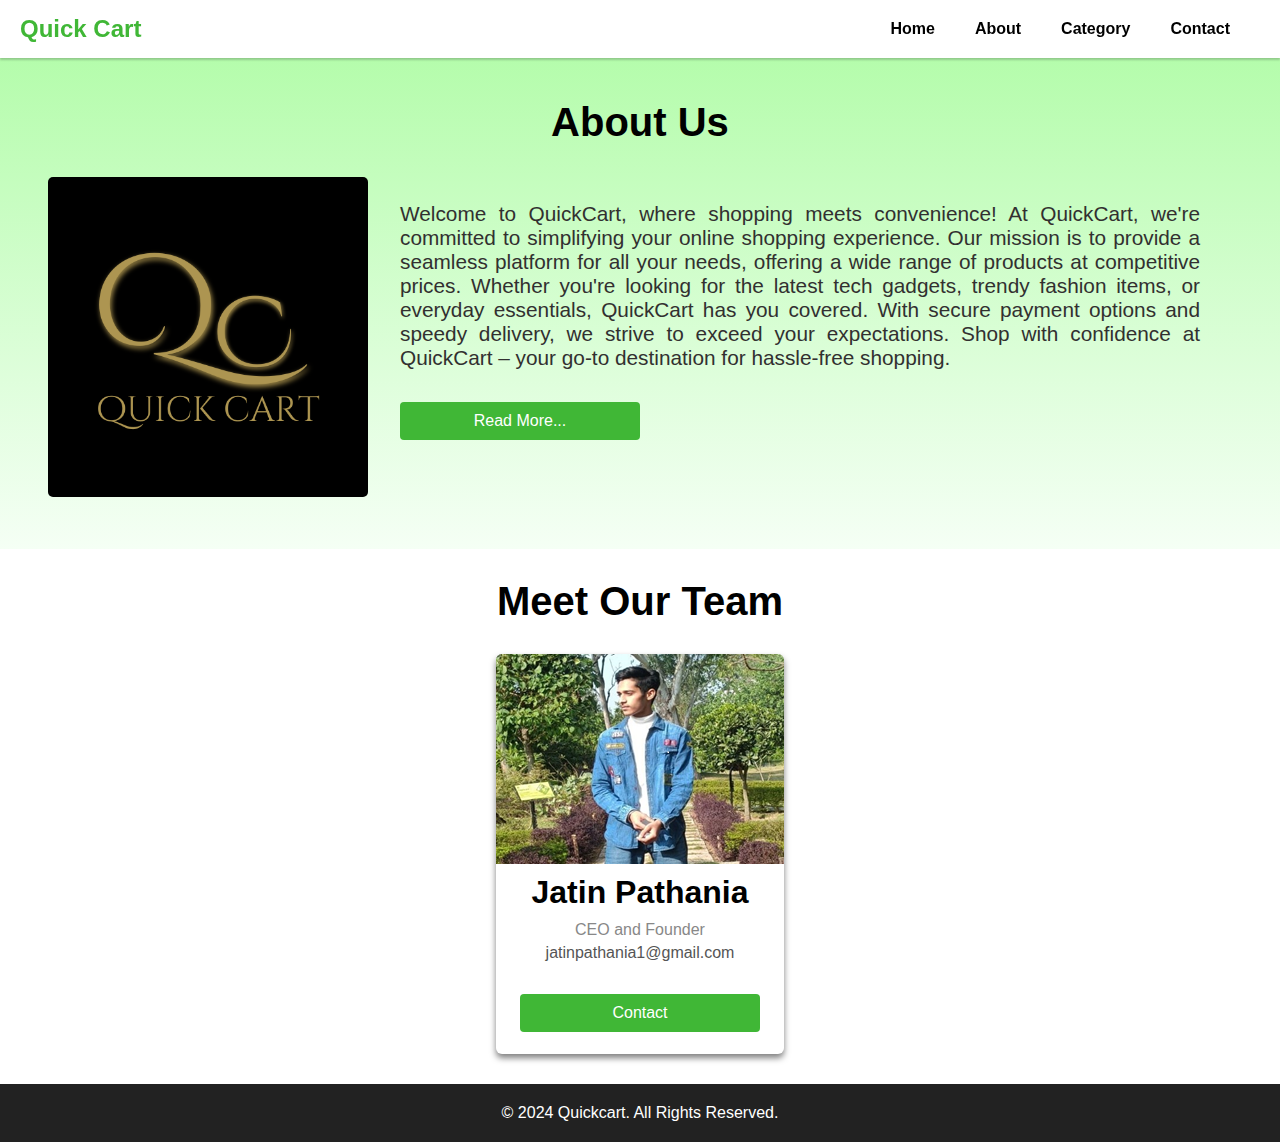
<file: About Us.html>
<html>

<head>
    <meta charset="UTF-8">
    <meta name="viewport" content="width=device-width, initial-scale=1.0">
    <link rel="stylesheet" href="AboutUs.css">
    <title>About Us</title>
</head>

<body>
    <header>
        <nav>
            <div class="logo">
                Quick Cart
            </div>
            <ul class="nav-links">
                <li><a href="Homepage Code.html">
                        Home</a>
                </li>
                <li><a href="About Us.html">
                        About</a>
                </li>
                <li><a href="Fashion.html">
                        Category</a>
                </li>
                <li><a href="Contactus.html">
                        Contact</a>
                </li>
            </ul>
        </nav>
    </header>

    <section class="about">
        <h1>About Us</h1>
        <p style="font-weight: bold">
        </p>
        <div class="about-info">
            <div class="about-img">
                <img src="QuickCart Logo.png" alt="Quickcart">
            </div>
            <div>
                <p> Welcome to QuickCart, where shopping meets convenience! At QuickCart, we're committed to 
                    simplifying your online shopping experience. Our mission is to provide a seamless platform 
                    for all your needs, offering a wide range of products at competitive prices. Whether you're
                     looking for the latest tech gadgets, trendy fashion items, or everyday essentials,
                      QuickCart has you covered. With secure payment options and speedy delivery, 
                      we strive to exceed your expectations. Shop with confidence at QuickCart – your
                       go-to destination for hassle-free shopping.
                </p>
                <button>Read More...</button>
            </div>
        </div>
    </section>

    <section class="team">
        <h1>Meet Our Team</h1>
        <div class="team-cards">

            <!-- Cards here -->
            <!-- Card 1 -->

            <div class="card">
                <div class="card-img">
                    <img src="Jatin.png" alt="User 1">
                </div>
                <div class="card-info">
                    <h2 class="card-name">Jatin Pathania</h2>
                    <p class="card-role">CEO and Founder</p>
                    <p class="card-email">jatinpathania1@gmail.com</p>
                    <p><button class="button">Contact</button></p>
                </div>
            </div>

            
    </div>
    </section>

    <footer>
        <p>© 2024 Quickcart. All Rights Reserved.</p>
    </footer>
</body>

</html>
</file>
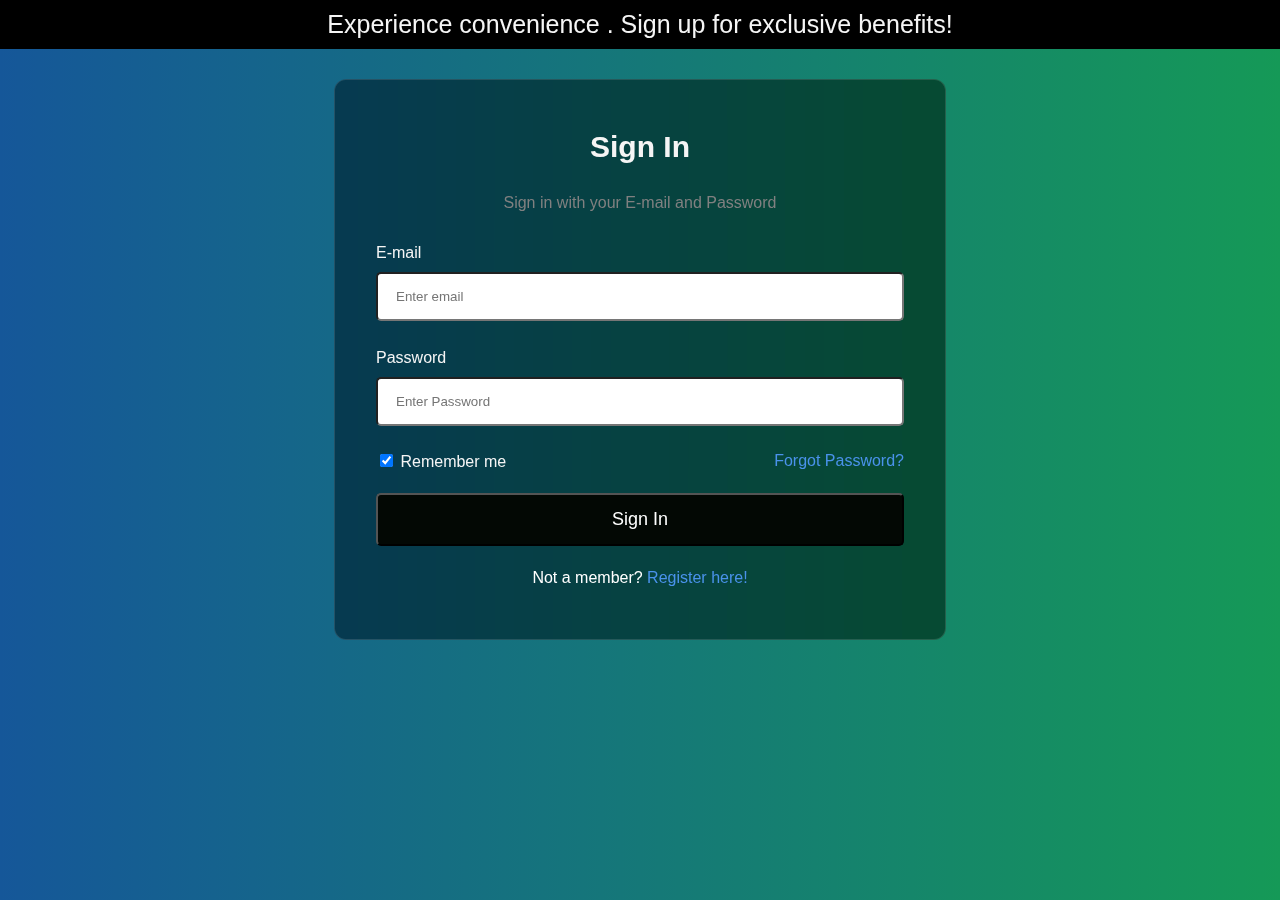
<file: Signuppage.html>
<html>
<head>
    <meta name="viewport" content="width=device-width,initial-scale=1.0">
	<link rel="stylesheet" href="Signuppage.css">
    <title>Login page in HTML</title>
</head>
<header style="text-align: center;">
	Experience convenience . Sign up for exclusive benefits!
</header>
<body>
	<div class="please">
    <form action="">
        <div class="headingsContainer">
            <h3>Sign In</h3>
            <p>Sign in with your E-mail and Password</p>
        </div>
        <div class="mainContainer">
            <label for="email">E-mail</label>
            <input type="text" placeholder="Enter email" name="Email" required>

            <br><br>

            <label for="pswrd">Password</label>
            <input type="password" placeholder="Enter Password" name="pswrd" required>

            <div class="subcontainer">
                <label>
                  <input type="checkbox" checked="checked" name="remember"> Remember me
                </label>
                <p class="forgotpsd"> <a href="#">Forgot Password?</a></p>
            </div>

            <button type="submit">Sign In</button>

            <p class="register">Not a member?  <a href="#">Register here!</a></p>
        </div>
    </form>
	</div>
</body>
</html>
</file>
<file: AboutUs.css>
* {
    margin: 0;
    padding: 0;
    box-sizing: border-box;
}
 
/* Global Styles */
 
body {
    font-family: Arial, sans-serif;
}
 
/* Header */
 
header {
    background-color: white;
    color: rgb(0, 0, 0);
    padding: 10px 0;
    position: fixed;
    width: 100%;
    z-index: 100;
    box-shadow: 0 2px 2px rgba(0, 0, 0, 0.2);
}
 
nav {
    display: flex;
    justify-content: space-between;
    align-items: center;
    margin: 5px auto;
    padding: 0 20px;
}
 
.logo {
    font-size: 1.5rem;
    font-weight: bold;
    color: #40b736;
}
 
.nav-links {
    list-style: none;
    display: flex;
}
 
.nav-links li {
    margin-right: 20px;
}
 
.nav-links a {
    color: rgb(0, 0, 0);
    padding: 10px;
    font-weight: bold;
    text-decoration: none;
}
 
.nav-links a:hover {
    background-color: #40b736;
    border-radius: 4px;
    color: white;
}
 
/* About Section */
 
.about {
    background: rgb(224, 251, 222);
    background: linear-gradient(360deg, rgb(245, 255, 245) 0%, rgb(173, 252, 163) 100%);
    padding: 100px 0 20px 0;
    text-align: center;
}
 
.about h1 {
    font-size: 2.5rem;
    margin-bottom: 20px;
}
 
.about p {
    font-size: 1rem;
    color: #323030;
    max-width: 800px;
    margin: 0 auto;
}
 
.about-info {
    margin: 2rem 2rem;
    display: flex;
    align-items: center;
    justify-content: center;
    text-align: left;
}
 
.about-img {
    width: 20rem;
    height: 20rem;
 
}
 
.about-img img {
    width: 100%;
    height: 100%;
    border-radius: 5px;
    object-fit: contain;
}
 
.about-info p {
    font-size: 1.3rem;
    margin: 0 2rem;
    text-align: justify;
}
 
button {
    border: none;
    outline: 0;
    padding: 10px;
    margin: 2rem;
    font-size: 1rem;
    color: white;
    background-color: #40b736;
    text-align: center;
    cursor: pointer;
    width: 15rem;
    border-radius: 4px;
}
 
button:hover {
    background-color: #1f9405;
}
 
/* Team Section */
 
.team {
    padding: 30px 0;
    text-align: center;
}
 
.team h1 {
    font-size: 2.5rem;
    margin-bottom: 20px;
}
 
.team-cards {
    display: flex;
    flex-wrap: wrap;
    justify-content: center;
    gap: 15px;
    margin-top: 20px;
}
 
.card {
    background-color: white;
    border-radius: 6px;
    box-shadow: 0 4px 6px rgba(0, 0, 0, 0.5);
    overflow: hidden;
    transition: transform 0.2s, box-shadow 0.2s;
    width: 18rem;
    height: 25rem;
    margin-top: 10px;
}
 
.card:hover {
    transform: translateY(-5px);
    box-shadow: 0 8px 12px rgba(0, 0, 0, 0.5);
}
 
.card-img {
    width: 290px;
    height: 210px;
}
 
.card-img img {
    width: 100%;
    height: 100%;
    object-fit: fill;
}
 
.card-info button {
    margin: 2rem 1rem;
}
 
.card-name {
    font-size: 2rem;
    margin: 10px 0;
}
 
.card-role {
    font-size: 1rem;
    color: #888;
    margin: 5px 0;
}
 
.card-email {
    font-size: 1rem;
    color: #555;
}
 
/* Footer */
footer {
    background-color: #222;
    color: white;
    text-align: center;
    padding: 20px 0;
}
 
@media (max-width: 768px) {
    nav {
        display: block;
    }
 
    .logo {
        text-align: center;
    }
 
    .nav-links {
        margin-top: 1rem;
        justify-content: space-between;
    }
 
    .nav-links li {
        margin-right: 0;
    }
 
    .about h1 {
        font-size: 2rem;
    }
 
    .about p {
        font-size: 0.9rem;
    }
 
    .about-info {
        flex-direction: column;
        text-align: center;
    }
 
    .about-img {
        width: 60%;
        height: 60%;
        margin-bottom: 1rem;
    }
 
    .about-info p {
        margin: 1rem 2rem;
    }
 
    .about-info button {
        margin: 1rem 2rem;
        width: 10rem;
    }
 
    .team {
        margin: 0 1rem;
    }
}
</file>
<file: Signuppage.css>
body 
{
  font-family:sans-serif;
  background: -webkit-linear-gradient(to right, #155799, #159957);  
  background: linear-gradient(to right, #155799, #159957); 
  color:whitesmoke;
	padding: 0px;
	margin: 0px;
}

.please{
	padding-top: 30px;
}

header{
	padding: 10px 0px 10px 0px;
	background-color: black;
	font-size: 25px;
}

h3{
	font-size: 30px;
}

h1{
    text-align: center;
}


form{
    width:35rem;
    margin: auto;
    color:whitesmoke;
    backdrop-filter: blur(16px) saturate(180%);
    -webkit-backdrop-filter: blur(16px) saturate(180%);
    background-color: rgba(11, 15, 13, 0.582);
    border-radius: 12px;
    border: 1px solid rgba(255, 255, 255, 0.125);
    padding: 20px 25px;
}

input[type=text], input[type=password]{
    width: 100%;
    margin: 10px 0;
    border-radius: 5px;
    padding: 15px 18px;
    box-sizing: border-box;
  }

button {
    background-color: #030804;
    color: white;
    padding: 14px 20px;
    border-radius: 5px;
    margin: 7px 0;
    width: 100%;
    font-size: 18px;
  }

button:hover {
    opacity: 0.6;
    cursor: pointer;
}

.headingsContainer{
    text-align: center;
}

.headingsContainer p{
    color: gray;
}
.mainContainer{
    padding: 16px;
}


.subcontainer{
    display: flex;
    flex-direction: row;
    align-items: center;
    justify-content: space-between;
}

.subcontainer a{
    font-size: 16px;
    margin-bottom: 12px;
}

span.forgotpsd a {
    float: right;
    color: whitesmoke;
    padding-top: 16px;
  }

.forgotpsd a{
    color: rgb(74, 146, 235);
  }
  
.forgotpsd a:link{
    text-decoration: none;
  }

  .register{
    color: white;
    text-align: center;
  }
  
  .register a{
    color: rgb(74, 146, 235);
  }
  
  .register a:link{
    text-decoration: none;
  }

  @media screen and (max-width: 600px) {
    form{
      width: 25rem;
    }
  }
  
  @media screen and (max-width: 400px) {
    form{
      width: 20rem;
    }
  }
</file>
